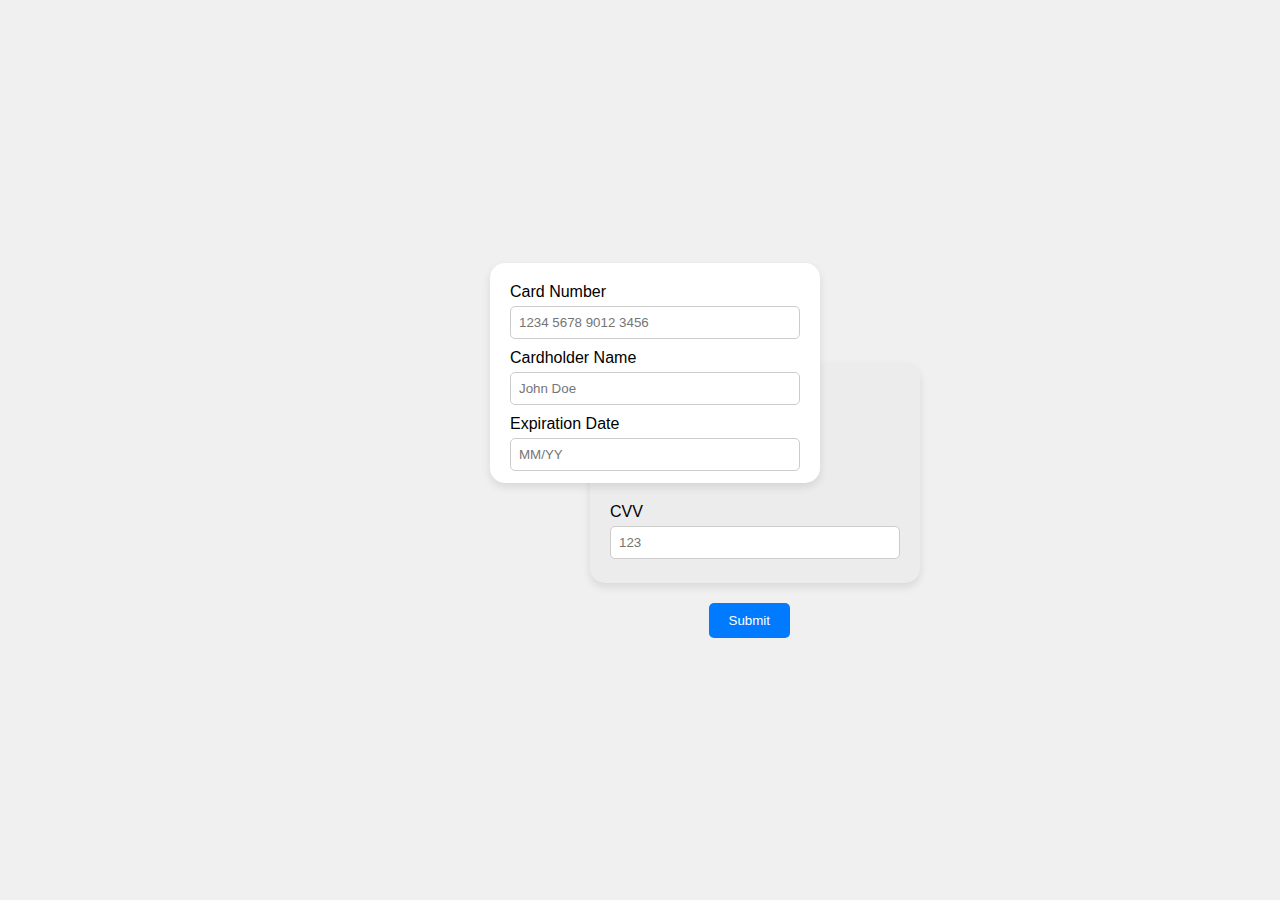
<file: creditcard/index.html>
<!DOCTYPE html>
<html lang="en">
<head>
    <meta charset="UTF-8">
    <meta name="viewport" content="width=device-width, initial-scale=1.0">
    <meta name="Credit card form" content="This shows a credit card graphic, and functions as a couple forms to submit credit card info">
    <meta name="Author" content="Leith Schmidtlein">
    <title>Credit Card</title>
    <link rel="stylesheet" href="style.css">
    <link rel="icon" href="Favicon.png" type="image/png">
</head>
<body>
    <form class="credit-card-form">
        <div class="card-container">
            <div class="card-front">
                <div class="card-element card-number">
                    <label for="card-number">Card Number</label>
                    <input type="text" id="card-number" name="card-number" placeholder="1234 5678 9012 3456" required pattern="\d{4} \d{4} \d{4} \d{4}">
                </div>
                <div class="card-element card-name">
                    <label for="card-name">Cardholder Name</label>
                    <input type="text" id="card-name" name="card-name" placeholder="John Doe" required>
                </div>
                <div class="card-element expiry-date">
                    <label for="expiration-date">Expiration Date</label>
                    <input type="text" id="expiry-date" name="expiry-date" placeholder="MM/YY" required pattern="\d{2}/\d{2}">
                </div>
            </div>
            <div class="card-back">
                <div class="card-element cvv">
                    <label for="cvv">CVV</label>
                    <input type="text" id="cvv" name="cvv" placeholder="123" required pattern="\d{3}">
                </div>
            </div>
        </div>
        <button type="submit" class="submit-button">Submit</button>
    </form>
</body>
</html>
</file>
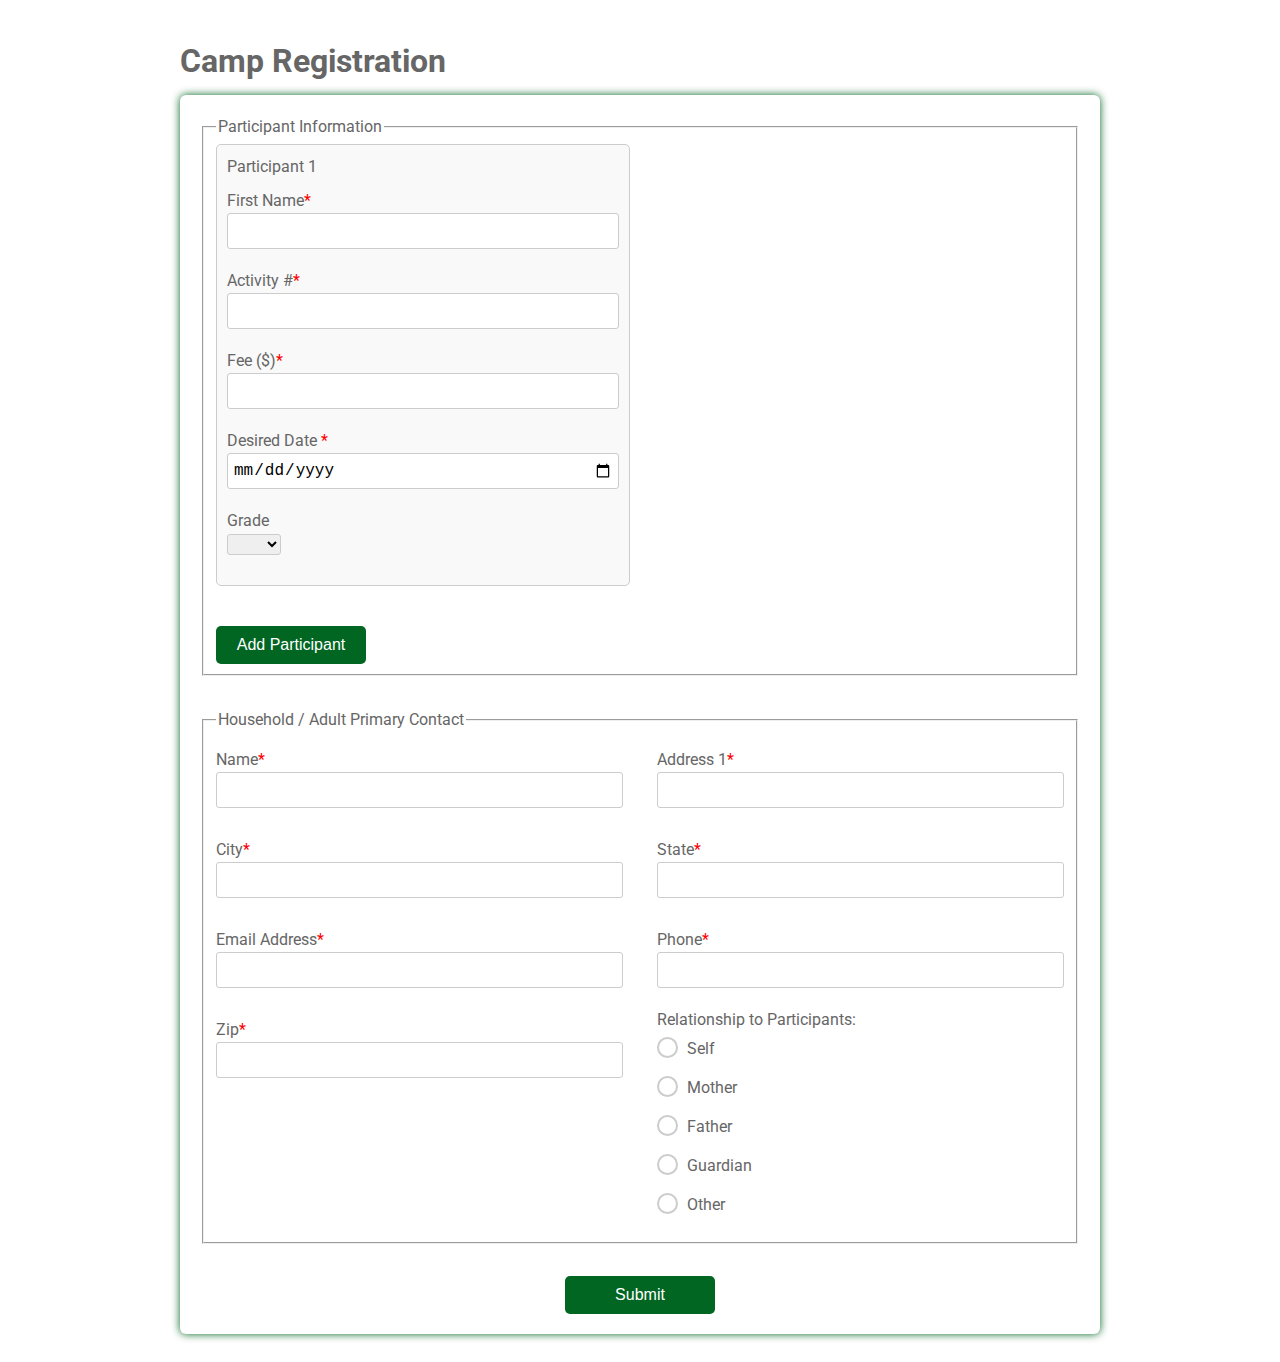
<file: register/index.html>
<!DOCTYPE html>
<html>
  <head>
    <title>Camp Registration</title>
    <link href="https://fonts.googleapis.com/css?family=Roboto:300,400,500,700" rel="stylesheet" />
    <link rel="stylesheet" href="register.css" />
    <script src="register.js" defer></script>
  </head>
  <body>
    <div class="testbox">
      <h1>Camp Registration</h1>
      <form>
        <fieldset class="participants">
          <legend>Participant Information</legend>
          <section class="participant1">
            <p>Participant 1</p>
            <div class="item">
              <label for="fname1"> First Name<span>*</span></label>
              <input id="fname1" type="text" name="fname1" value="" required />
            </div>
            <div class="item activities">
              <label for="activity1">Activity #<span>*</span></label>
              <input id="activity1" type="text" name="activity1" />
            </div>
            <div class="item">
              <label for="fee1">Fee ($)<span>*</span></label>
              <input id="fee1" type="number" name="fee1" />
            </div>
            <div class="item">
              <label for="date1">Desired Date <span>*</span></label>
              <input id="date1" type="date" name="date1" />
            </div>
            <div class="item">
              <p>Grade</p>
              <select name="grade1">
                <option selected value="" disabled></option>
                <option value="1">1st</option>
                <option value="2">2nd</option>
                <option value="3">3rd</option>
                <option value="4">4th</option>
                <option value="5">5th</option>
                <option value="6">6th</option>
                <option value="7">7th</option>
                <option value="8">8th</option>
                <option value="9">9th</option>
                <option value="10">10th</option>
                <option value="11">11th</option>
                <option value="12">12th</option>
              </select>
            </div>
          </section>
          <button type="button" id="add">Add Participant</button>
        </fieldset>

        <fieldset>
          <legend>Household / Adult Primary Contact</legend>
          <div class="columns">
            <div class="item">
              <label for="adult_name">Name<span>*</span></label>
              <input id="adult_name" type="text" name="adult_name" />
            </div>
            <div class="item">
              <label for="address1">Address 1<span>*</span></label>
              <input id="address1" type="text" name="address1" />
            </div>
            <div class="item">
              <label for="city">City<span>*</span></label>
              <input id="city" type="text" name="city" />
            </div>
            <div class="item">
              <label for="state">State<span>*</span></label>
              <input id="state" type="text" name="state" />
            </div>
            <div class="item">
              <label for="eaddress">Email Address<span>*</span></label>
              <input id="eaddress" type="text" name="eaddress" />
            </div>
            <div class="item">
              <label for="phone">Phone<span>*</span></label>
              <input id="phone" type="tel" name="phone" />
            </div>
            <div class="item">
              <label for="zip">Zip<span>*</span></label>
              <input id="zip" type="text" name="zip" />
            </div>
            <div class="question">
              <label>Relationship to Participants:</label>
              <div class="question-answer">
                <div>
                  <input type="radio" value="self" id="radio_3" name="relationship" />
                  <label for="radio_3" class="radio"><span>Self</span></label>
                </div>
                <div>
                  <input type="radio" value="mother" id="radio_4" name="relationship" />
                  <label for="radio_4" class="radio"><span>Mother</span></label>
                </div>
                <div>
                  <input type="radio" value="father" id="radio_5" name="relationship" />
                  <label for="radio_5" class="radio"><span>Father</span></label>
                </div>
                <div>
                  <input type="radio" value="guardian" id="radio_6" name="relationship" />
                  <label for="radio_6" class="radio"><span>Guardian</span></label>
                </div>
                <div>
                  <input type="radio" value="other" id="radio_7" name="relationship" />
                  <label for="radio_7" class="radio"><span>Other</span></label>
                </div>
              </div>
            </div>
          </div>
        </fieldset>
        <div class="btn-block">
          <button type="submit">Submit</button>
        </div>
      </form>
      <div id="summary"></div>
    </div>
  </body>
</html>
</file>
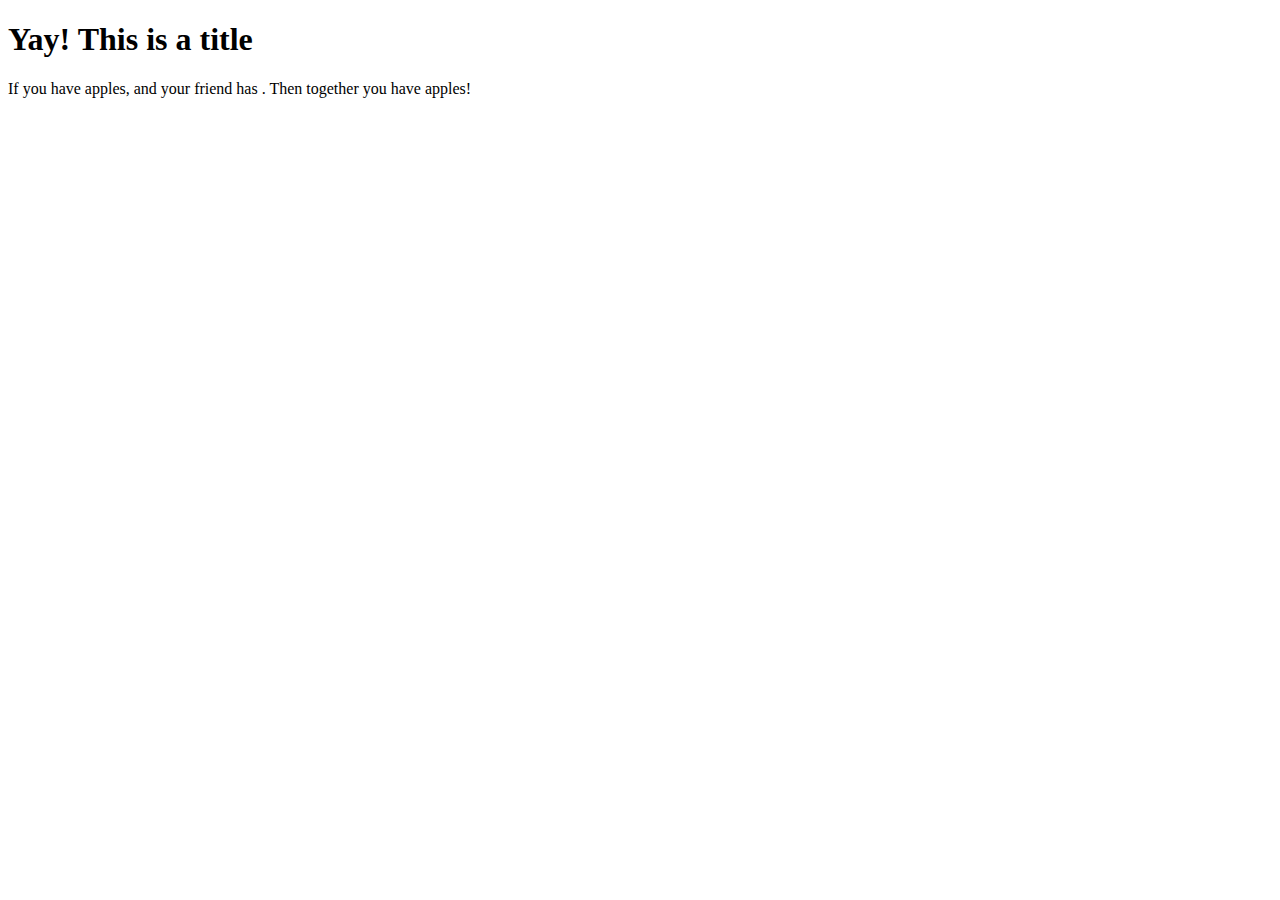
<file: running.html>
<!DOCTYPE html>
<html lang="en">
<head>
    <meta charset="UTF-8">
    <meta name="viewport" content="width=device-width, initial-scale=1.0">
    <title>Document</title>
    <script src="running.js"></script>
</head>
<body>
    <header>
        <h1>Yay! This is a title</h1>
    </header>
    
        <p>If you have <span id="myApples"></span> apples,
            and your friend has <span id="friendApples"></span>.
             Then together you have <span id="total"></span> apples!</p>
</body>
</html>
</file>
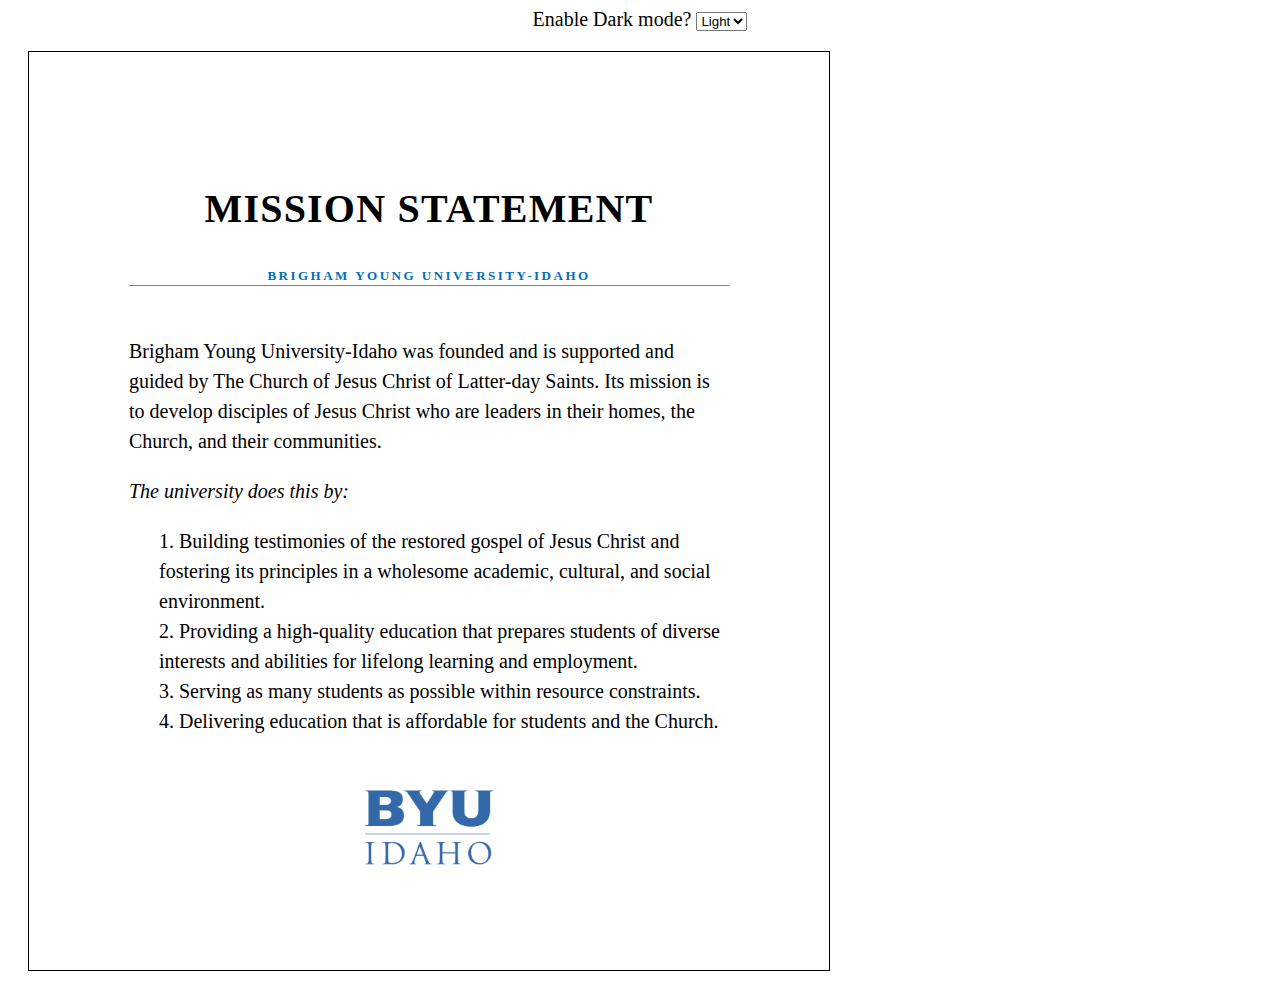
<file: mission/Mission_Statment.html>
<!DOCTYPE html>
<html lang="en">
<head>
    <meta charset="UTF-8">
    <meta name="viewport" content="width=device-width, initial-scale=1.0">
    <title>Mission Statement</title>
    <meta name="Author" content="Leith Schmidtlein">
    <meta name="description" content="This is a class assignment to try and recreate the BYU-I mission statement page">
    <link rel="stylesheet" href="MS_Style.css">
    <script src="mission.js"></script>
</head>

<body>
    <label for="light-select">Enable Dark mode?</label>
    <select id="light-select">
        <option value="Light">Light</option>
        <option value="Dark">Dark</option>
    </select>

    <div class= "Dark"></div>

    <div class="content">
        <header>
            <h1>MISSION STATEMENT</h1>
            <h2>BRIGHAM YOUNG UNIVERSITY-IDAHO</h2>
        </header>

        <div class="main-content">
            <p>
                Brigham Young University-Idaho was founded and is supported and guided by The Church of Jesus Christ of Latter-day Saints. Its mission is to develop disciples of Jesus Christ who are leaders in their homes, the Church, and their communities.
            </p>
            <p>
                <i>The university does this by:</i>
            </p>
            <ul>
                <li>1. Building testimonies of the restored gospel of Jesus Christ and fostering its principles in a wholesome academic, cultural, and social environment.</li>
                <li>2. Providing a high-quality education that prepares students of diverse interests and abilities for lifelong learning and employment.</li>
                <li>3. Serving as many students as possible within resource constraints.</li>
                <li>4. Delivering education that is affordable for students and the Church.</li>
            </ul>
        </div>

        <footer>
            <img src="image/byui-logo_blue.webp" alt="BYU-I logo" class="light-logo">
            <img src="image/byui-logo_white.png" alt="BYU-I dark logo" class="dark-logo" style="display: none;">
        </footer>
    </div>
</body>
</html>
</file>
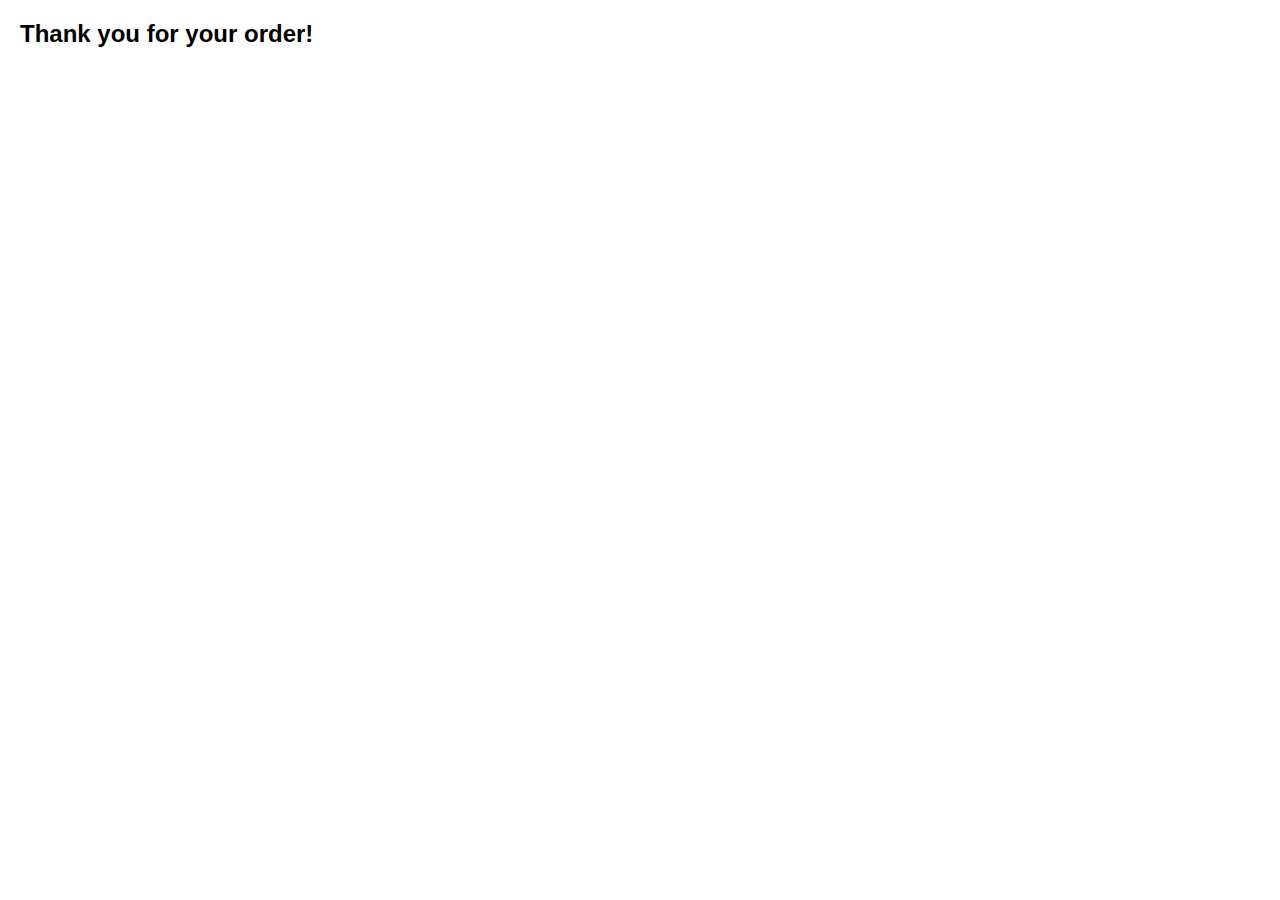
<file: Sandbox/completed.html>
<!-- completed.html -->
<!DOCTYPE html>
<html lang="en">
  <head>
    <meta charset="UTF-8" />
    <meta name="viewport" content="width=device-width, initial-scale=1.0" />
    <title>Order Complete</title>
    <link rel="stylesheet" href="style.css" />
  </head>
  <body>
    <h2>Thank you for your order!</h2>
  </body>
</html>
</file>
<file: creditcard/style.css>
* {
    box-sizing: border-box;
    margin: 0;
    padding: 0;
    font-family: Arial, sans-serif;
}

body {
    display: flex;
    justify-content: center;
    align-items: center;
    height: 100vh;
    background-color: #f0f0f0;
}

.credit-card-form {
    display: grid;
    grid-template-rows: auto auto;
    gap: 20px;
    justify-items: end;
}

.card-container {
    position: relative;
    width: 300px;
    height: 200px;
}

.card-front,
.card-back {
    position: absolute;
    width: 110%;
    height: 110%;
    border-radius: 15px;
    background-color: #fff;
    box-shadow: 0 4px 8px rgba(0, 0, 0, 0.1);
    padding: 20px;
    display: grid;
    grid-template-columns: 1fr;
    grid-template-rows: repeat(3, 1fr);
    gap: 10px;
}

.card-back {
    top: 100px;
    left: 100px;
    background-color: #ececec;
    z-index: 0;
}

.card-front {
    z-index: 1;
}

.card-element {
    display: flex;
    flex-direction: column;
}

.card-element label {
    margin-bottom: 5px;
}

.card-element input {
    padding: 8px;
    border: 1px solid #ccc;
    border-radius: 5px;
}

.submit-button {
    align-self: center;
    justify-self: end;
    padding: 10px 20px;
    border: none;
    border-radius: 5px;
    background-color: #007bff;
    color: #fff;
    cursor: pointer;
    transition: background-color 0.3s ease;
    grid-row: 8;
    justify-self: end;
}

.submit-button:hover {
    background-color: #0056b3;
}


.card-number {
    grid-row: 1 / 2;
}

.card-name {
    grid-row: 2 / 3;
}

.expiry-date {
    grid-row: 3 / 4;
}

.cvv {
    grid-row: 1 / 2;
    grid-column: 1 / 2;
    margin-top: 120px;
}
</file>
<file: register/register.css>
* {
    box-sizing: border-box;
  }
  body {
    font-family: Roboto, Arial, sans-serif;
    font-size: 16px;
    color: #666;
    line-height: 22px;
  }

  div,
  form,
  input,
  select,
  textarea,
  label,
  p {
    padding: 0;
    margin: 0;
    outline: none;
    font-size: 16px;
    line-height: 24px;
  }

  .testbox {
    padding: 20px;
    max-width: 960px;
    margin: 0 auto;
  }
  form {
    padding: 20px;
    border-radius: 6px;
    background: #fff;
    box-shadow: 0 0 8px #006622;
  }
  fieldset {
    margin-bottom: 2em;
  }
  input,
  select,
  textarea {
    margin-bottom: 10px;
    border: 1px solid #ccc;
    border-radius: 3px;
  }
  input {
    width: 100%;
    padding: 5px;
  }
  input[type="checkbox"] {
    width: auto;
    margin-right: 1em;
  }
  input[type="date"] {
    padding: 4px 5px;
  }
  textarea {
    width: 100%;
    padding: 5px;
  }
  .item:hover p,
  .item:hover i,
  .question:hover p,
  .question label:hover,
  input:hover::placeholder {
    color: #006622;
  }
  .item input:hover,
  .item select:hover,
  .item textarea:hover {
    border: 1px solid transparent;
    box-shadow: 0 0 3px 0 #006622;
    color: #006622;
  }
  .item {
    position: relative;
    margin: 10px 0;
  }
  .item span {
    color: red;
  }


  .columns {
    display: flex;
    justify-content: space-between;
    flex-direction: row;
    flex-wrap: wrap;
  }
  .columns div {
    width: 48%;
  }

  /* Style checkbox and radio. To do this we have to hide the defaults then we create our own */
  input[type="radio"] {
    display: none;
  }
  label.radio {
    position: relative;
    display: inline-block;
    margin: 5px 20px 15px 0;
    cursor: pointer;
  }
  .question span {
    margin-left: 30px;
  }
  .question-answer label {
    display: block;
  }
  label.radio:before {
    content: "";
    position: absolute;
    left: 0;
    width: 17px;
    height: 17px;
    border-radius: 50%;
    border: 2px solid #ccc;
  }
  input[type="radio"]:checked + label:before,
  label.radio:hover:before {
    border: 2px solid #006622;
  }
  label.radio:after {
    content: "";
    position: absolute;
    top: 6px;
    left: 5px;
    width: 8px;
    height: 4px;
    border: 3px solid #006622;
    border-top: none;
    border-right: none;
    transform: rotate(-45deg);
    opacity: 0;
  }
  input[type="radio"]:checked + label:after {
    opacity: 1;
  }
  /* end style checkbox and radio */
  .btn-block {
    margin-top: 10px;
    text-align: center;
  }
  button {
    width: 150px;
    padding: 10px;
    border: none;
    border-radius: 5px;
    background: #006622;
    font-size: 16px;
    color: #fff;
    cursor: pointer;
  }
  button:hover {
    background: #00b33c;
  }
  @media (max-width: 568px) {
    .columns div {
      width: 100%;
    }
  }

.participants {
    display: grid;
    grid-template-columns: repeat(auto-fill, minmax(300px, 1fr));
    gap: 20px;
}

.participant1, .participant2, .participant3, .participant4 {
    border: 1px solid #ccc;
    padding: 10px;
    border-radius: 5px;
    background-color: #f9f9f9;
}

#add {
    grid-column: span 2;
}

#add {
    margin-top: 20px;
    align-self: end;
}

#summary {
    display: none;
    padding: 20px;
    border: 1px solid #ccc;
    border-radius: 5px;
    background-color: #f9f9f9;
    margin-top: 20px;
    text-align: center;
    font-size: 18px;
    color: #006622;
}
</file>
<file: mission/MS_Style.css>
body {
    font-size: 20px;
    text-align: center;
}

.content {
    line-height: 1.5;
    margin: 20px;
    text-align: left;
    border: 1px solid black;
    padding: 100px;
    align-content: center;
    max-width: 600px;
}

header h1 {
    letter-spacing: 1.2px;
    text-align: center;
    color: black;
    padding-bottom: 0px;
}

header h2 {
    letter-spacing: 2.5px;
    font-size: 65%;
    text-align: center;
    color: #006EB6;
    border-bottom: 1px solid gray;
    margin-bottom: 50px;
}

footer {
    margin-top: 20px;
}

footer img {
    display: block;
    margin: auto;
    width: 150px;
    margin-top: 50px;
}

.main-content ul {
    list-style-type: none;
    padding: 0;
    margin: 0;
}

li {
    padding-left: 30px;
}

body.dark {
    background-color: #333;
    color: white;
}

body.dark header h2 {
    color: #0098DB;
}

body.dark .content {
    border-color: #555;
    color: white;
}

body.dark .light-logo {
    display: none;
}

body.dark .dark-logo {
    display: block;
}

.light-logo {
    display: block;
}

.dark-logo {
    display: none;
}
</file>
<file: Sandbox/style.css>
/* style.css */
* {
    box-sizing: border-box;
  }
  body {
    font-family: Arial, sans-serif;
    margin: 20px;
  }
  
  main {
    max-width: 600px;
    margin: 0 auto;
  }
  
  .errors > p {
    border: 1px solid red;
    padding: 0.5em;
  }
  /* Style the select arrow for Safari */
  select::-webkit-inner-spin-button,
  select::-webkit-outer-spin-button {
    -webkit-appearance: none;
    margin: 0;
  }
  
  /* Style the select arrow for other browsers */
  select {
    -moz-appearance: none;
    -webkit-appearance: none;
    appearance: none;
  }
  
  .hide {
    display: none; /* Initially hide the credit card input and label */
  }
</file>
